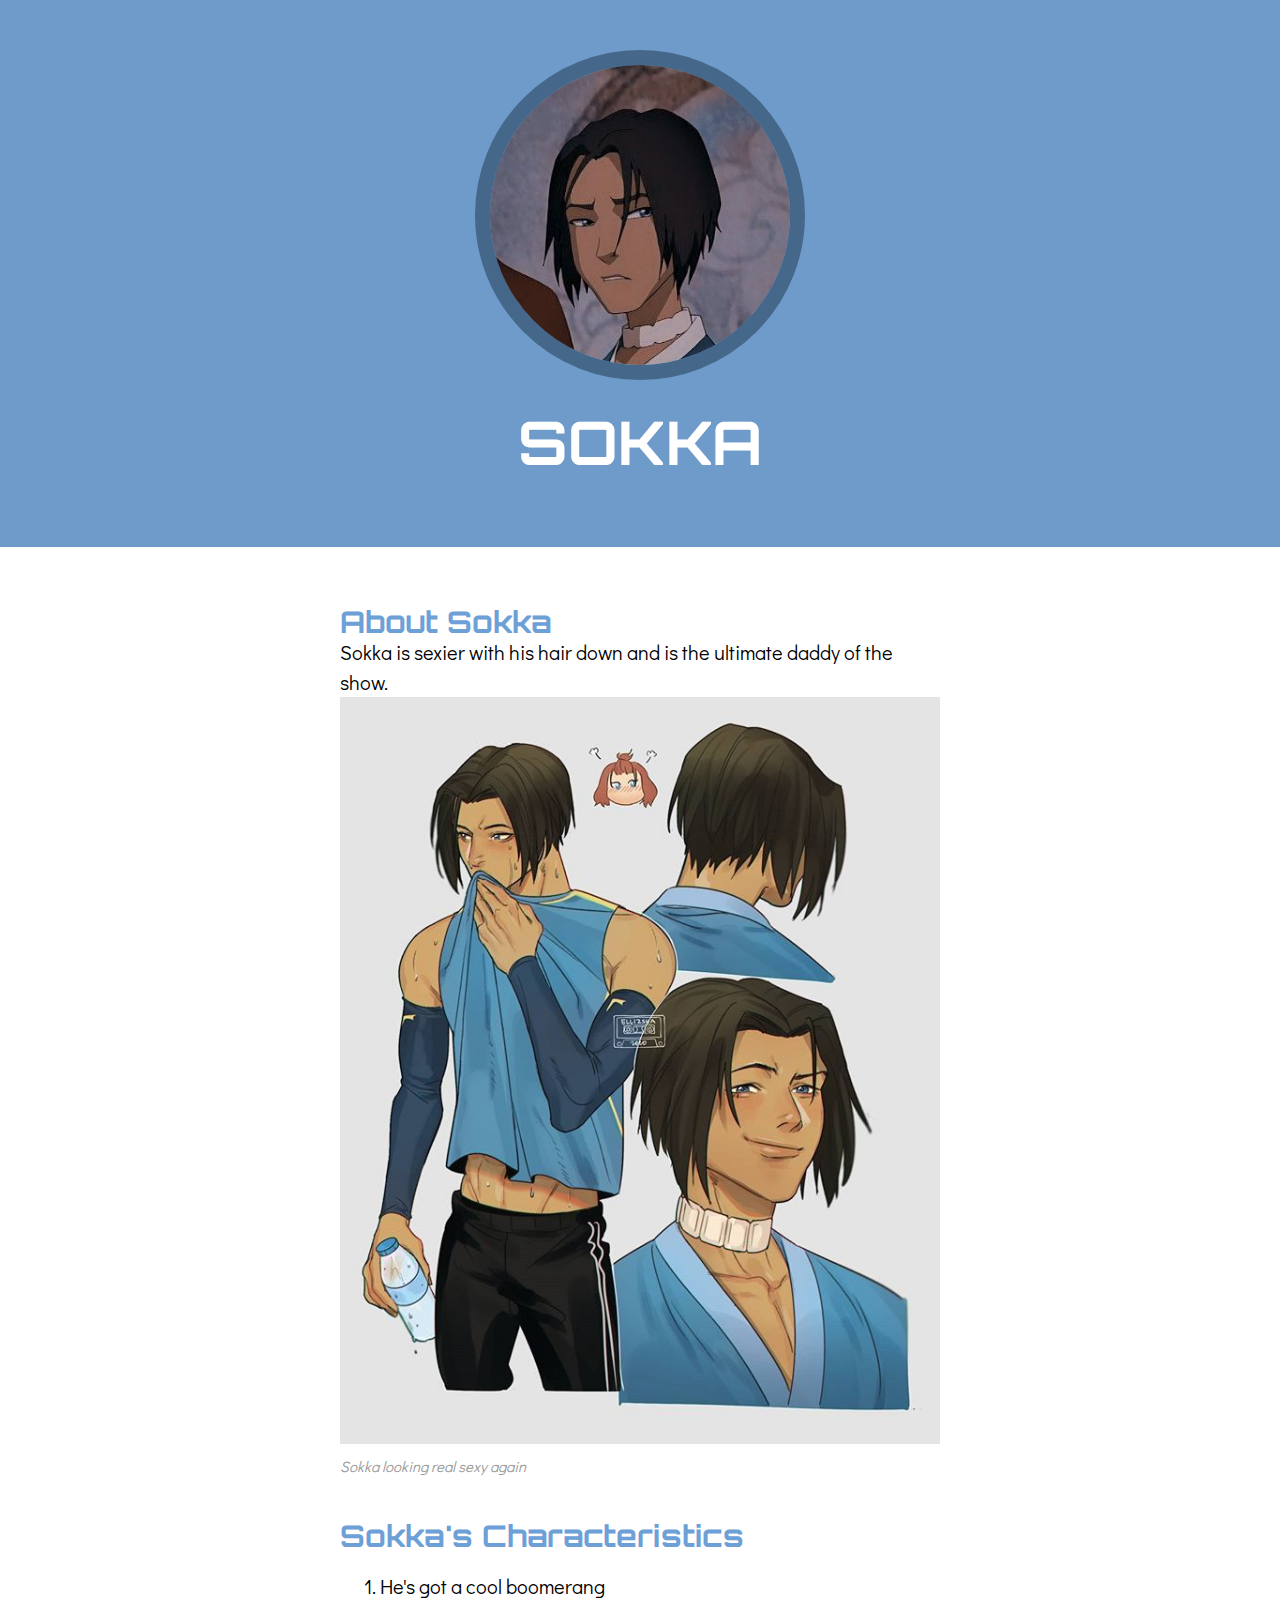
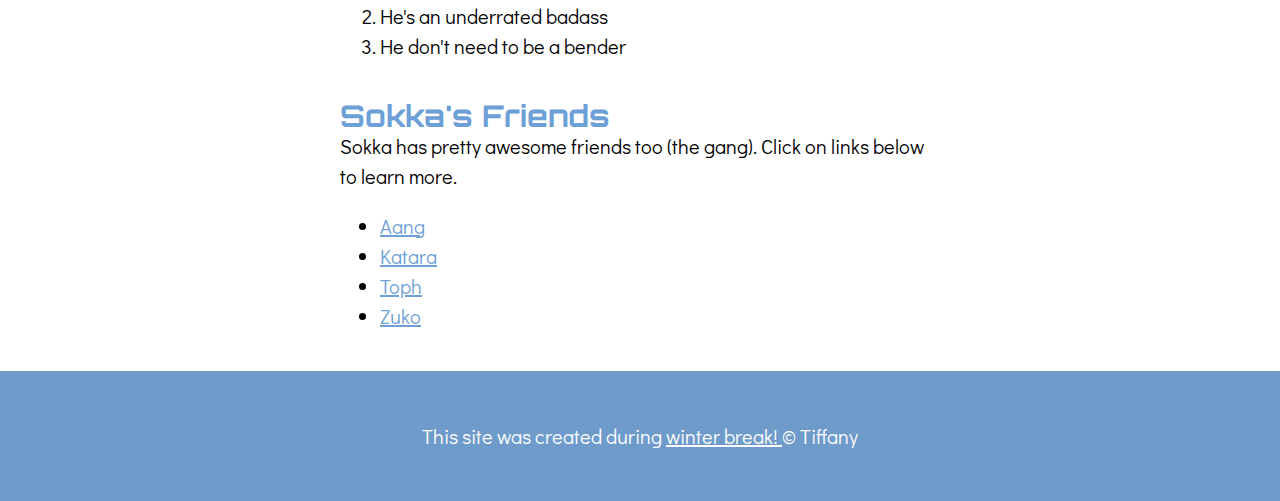
<file: index.html>
<!DOCTYPE html>
<html>
<head>
	<title>character example</title>
	<link rel="icon" href="img/sokka1.jpeg">
	<link rel="preconnect" href="https://fonts.gstatic.com">
	<link href="https://fonts.googleapis.com/css2?family=Orbitron:wght@400;500&display=swap" rel="stylesheet">
	<link rel="preconnect" href="https://fonts.gstatic.com">
	<link href="https://fonts.googleapis.com/css2?family=Didact+Gothic&display=swap" rel="stylesheet">
	<link rel="stylesheet" type="text/css" href="css/hero.css">
</head>
<body>
	<!-- header element w/avatar and heading -->
	<header>
		<img src="img/sokka1.jpeg">
		<h1>Sokka</h1>
	</header>

	<!-- main element -->
	<main>
		<h2>About Sokka</h2>
		<p>Sokka is sexier with his hair down and is the ultimate daddy of the show.</p>
		<img src="img/sokka2.jpeg">
		<p class="caption">Sokka looking real sexy again</p>
		<!-- Sokka's characteristics -->
		<h2>Sokka's Characteristics</h2>
		<ol>
			<li>He's got a cool boomerang</li>
			<li>He's an underrated badass</li>
			<li>He don't need to be a bender</li>
		</ol>
		<!-- Sokka's friends -->
		<h2>Sokka's Friends</h2>
		<p>Sokka has pretty awesome friends too (the gang). Click on links below to learn more.</p>
		<ul>
			<li><a href="https://avatar.fandom.com/wiki/Aang" target="_blank">Aang</a></li>
			<li><a href="https://avatar.fandom.com/wiki/Katara" target="_blank">Katara</a></li>
			<li><a href="https://avatar.fandom.com/wiki/Toph_Beifong" target="_blank">Toph</a></li>
			<li><a href="https://avatar.fandom.com/wiki/Zuko" target="_blank">Zuko</a></li>
		</ul>
	</main>

	<!-- footer element -->
	<footer>
		<p>This site was created during <a href="https://google.com" target="_blank"> winter break! </a> &copy; Tiffany</p>
	</footer>

</body>
</html>
</file>
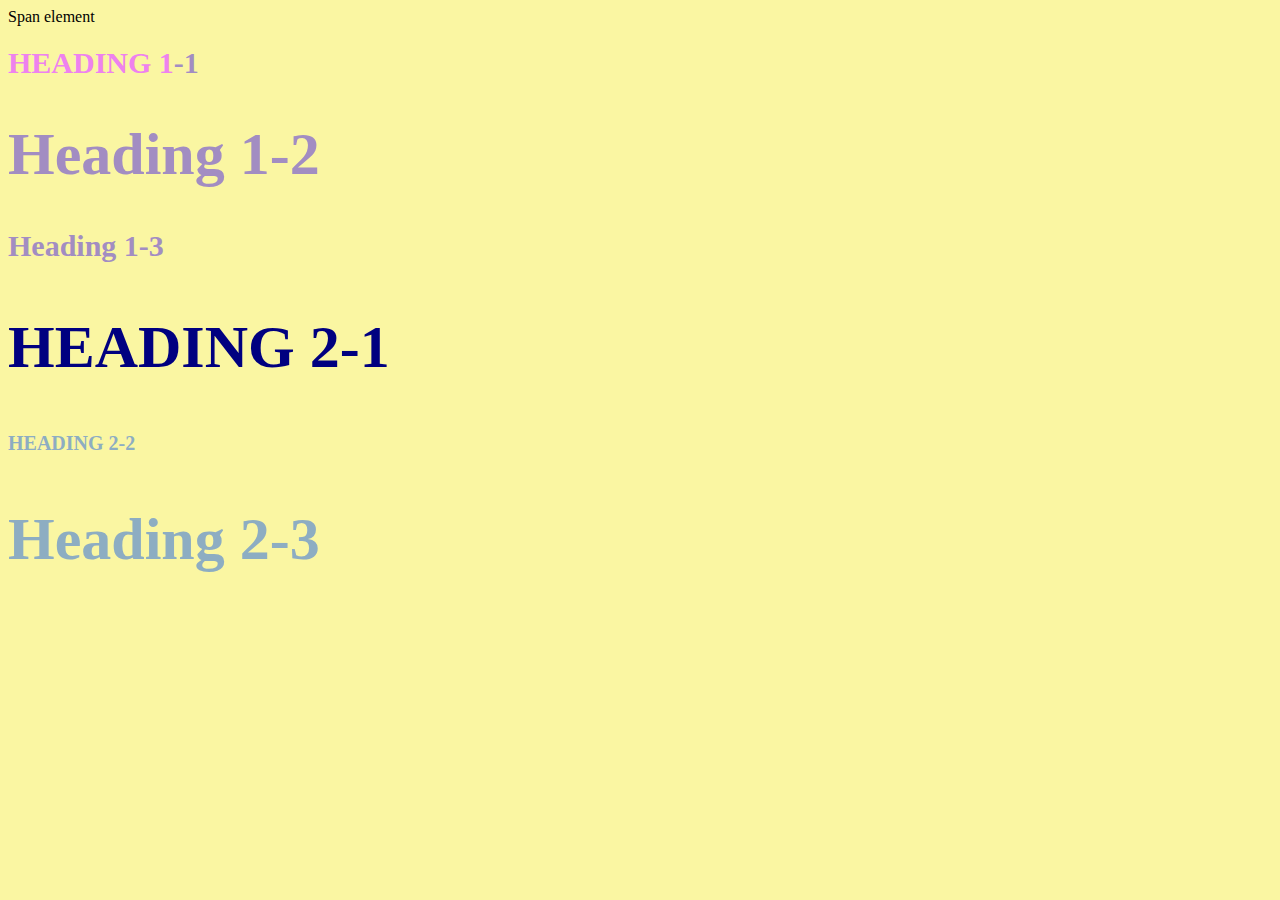
<file: style-test.html>
<!DOCTYPE html>
<html>
<head>
	<title>style test</title>
	<link rel="stylesheet" type="text/css" href="css/test.css">
</head>
<body>
	<span>Span element</span>
	<h1 class="uppercase"><span>Heading 1</span>-1</h1>
	<h1 class="big">Heading 1-2</h1>
	<h1>Heading 1-3</h1>
	<h2 class="big uppercase">Heading 2-1</h2>
	<h2 class="uppercase">Heading 2-2</h2>
	<h2 class="big">Heading 2-3</h2>


</body>
</html>
</file>
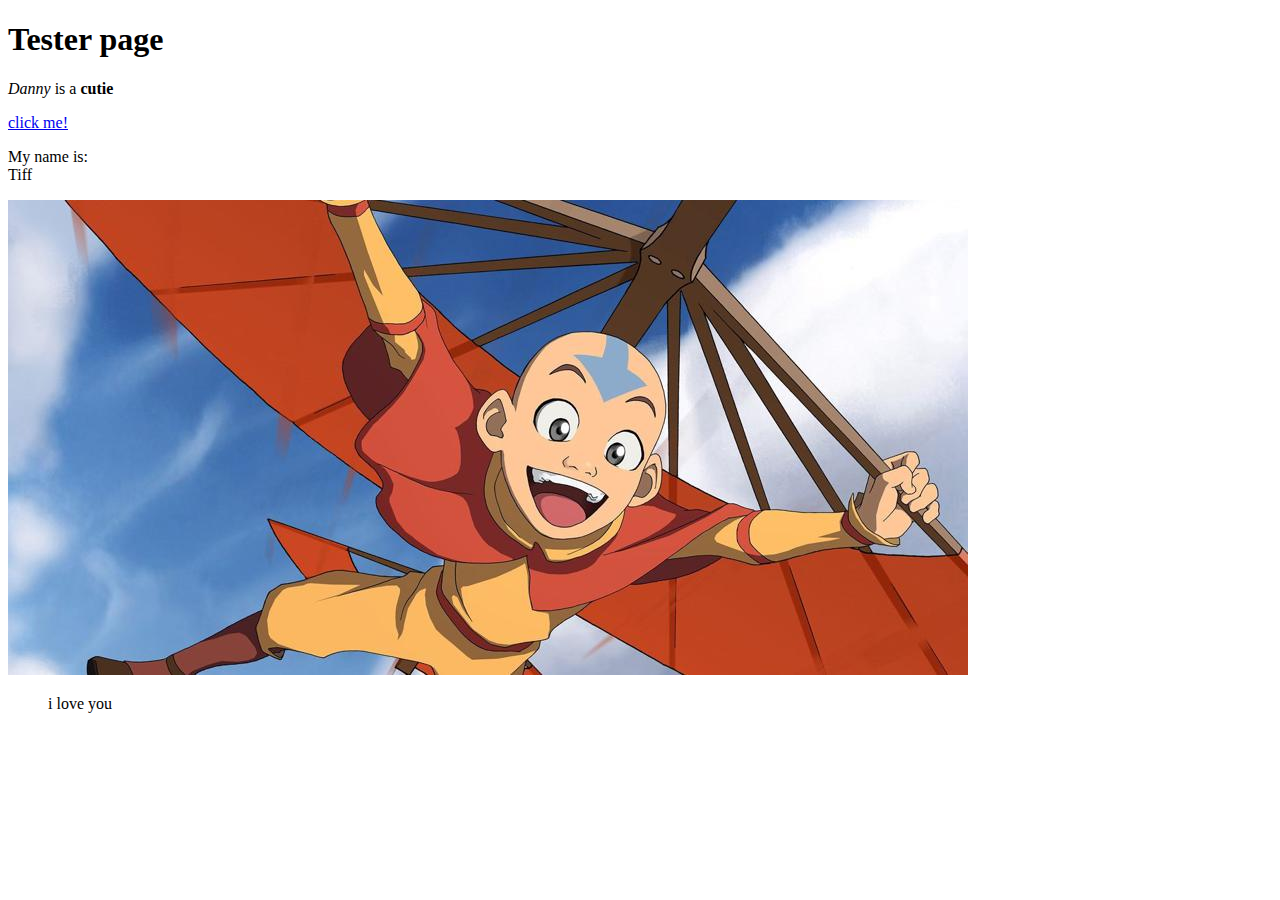
<file: test.html>
<!DOCTYPE html>
<html>
<head>
	<title>test.html</title>
</head>
<body>
	<h1>Tester page</h1>
	<p><i>Danny</i> is a <b>cutie</b></p>
	<a href="https://google.com" target="_blank" title="let's go to google!"> click me!</a>
	<p>My name is: <br> Tiff</p>
	<img src="img/aang.jpeg">
	<blockquote>i love you</blockquote>
</body>
</html>
</file>
<file: css/hero.css>
body{
	margin: 0;
	font-family:'Didact Gothic', sans-serif;
	font-size: 20px;
	line-height: 30px;
}

header{
	background-color: #6E9BCA;
	text-align: center;
	padding-top: 50px;
	padding-bottom: 50px;
}

h1, h2{
	font-family: 'Orbitron', sans-serif;
}

header h1{
	color: white; 
	text-transform: uppercase;
	font-size: 60px;

}

header img{
	border-radius: 170px;
	width: 300px;
	border: 15px solid #456789
}

main{
	max-width: 600px;
	margin: 0 auto;
	padding: 20px;

}

main img{
	max-width: 100%;
}

h2{
	font-size: 30px;
	color: #6CA0D6;
	margin: 40px 0px 0px;
}

a{
	color: #6CA0D6;
}

a:hover{
	color: white;
	background-color: #9CBAD8;
}

footer{
	background-color: #6E9BCA;
	text-align: center;
	color: white;
	padding: 50px;
}

footer p{
	margin: 0px;
}

footer a{
	color: white;
}

footer a:hover{
	opacity: .5;
	background-color: transparent;
}

p.caption{
	color: #999999;
	font-size: 15px;
	font-style: italic;
	margin-top: 0px;
}

p{
	margin: 0px;
}
</file>
<file: css/test.css>
body{
	background-color: #FAF6A2;
}
h1{
	font-size: 30px;
	color: #A28DC2;
}

h2{
	font-size: 20px;
	color: #C08DC2;
}

h2{
	color: #8DADC2;
}

.big{
	font-size: 60px;
}

.uppercase{
	text-transform: uppercase;
}

.big.uppercase{
	color: navy;
}

h1 span{
	color: violet;
}
</file>
